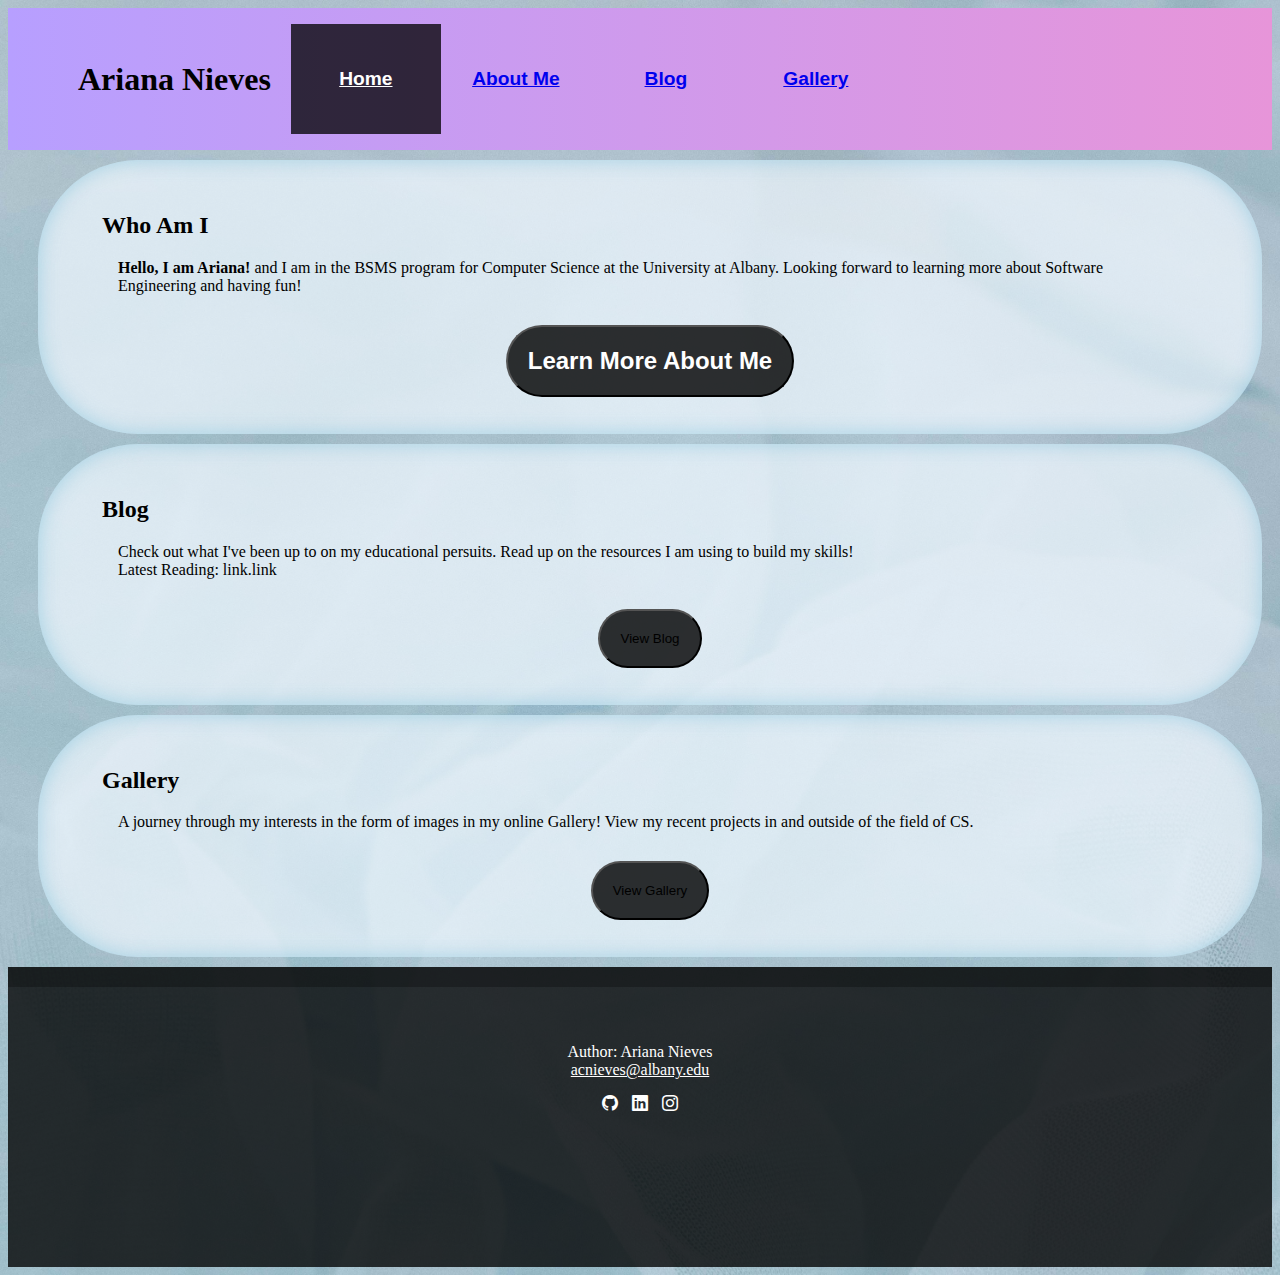
<file: index.html>
<!--518 - First Corner on the Web-->
<html lang="en">
<head>
  <meta charset="UTF-8">
  <meta name="viewport" content="width=device-width, initial-scale=1.0">
  <title>Ariana at UAlbany - Homepage</title>
  <link href="https://cdn.jsdelivr.net/npm/bootstrap@5.3.8/dist/css/bootstrap.min.css" rel="stylesheet" integrity="sha384-sRIl4kxILFvY47J16cr9ZwB07vP4J8+LH7qKQnuqkuIAvNWLzeN8tE5YBujZqJLB" crossorigin="anonymous">
  <link href="https://cdn.jsdelivr.net/npm/bootstrap-icons@1.11.1/font/bootstrap-icons.css" rel="stylesheet">
  <link href="common-style.css" rel="stylesheet">
</head>
<body>
  <header class="container-fluid bg-pan-left"><!--Fills entire viewport-->
    <!--sticky top keeps the banner at the top during scroll-->
    <nav class="navbar navbar-expand-lg">
      <!--by defualt, navbar is spaced apart-->
      <!--navbar-expand-lg means that it spaces apart when the viewport is smaller-->
      <a class="navbar-brand"><h1 class="display-5">Ariana Nieves</h1></a>
      <ul class="navbar-nav ms-auto">
        <!--navbar nav allows us to use the below nav classes-->
        <!--ms-auto right justifies navs-->
          <li class="nav-item">
            <a class="nav-link active " href="index.html">Home</a>
          </li>
          <li class="nav-item ">
            <a class="nav-link " href="aboutMe.html">About Me</a>
          </li>
          <li class="nav-item ">
            <a class="nav-link " href="#">Blog</a>
          </li>
          <li class="nav-item ">
            <a class="nav-link " href="#">Gallery</a>
          </li>
          
        </ul>
    </nav>
  </header>

  <main class="container-fluid p-4">

    <section class="container py-5" id="introRow">
      <div class="d-flex flex-wrap justify-content-center align-items-center gap-3 icon-row">
        <!--LHS-->
        <div class="col-auto order-1 order-md-1 d-flex gap-3">
          <div class="bubble bubble-icon">
            <i class="bi bi-github glow"></i>
          </div>
          <div class="bubble bubble-icon">
            <i class="bi bi-linkedin glow"></i>          
          </div>
        </div>
        <!--Center-->
        <div class="col-auto order-3 order-md-2">
          <div class="bubble"><p class="display-4">Hi, I'm <strong class="glow">Ariana Nieves</strong>!</p></div>
        </div>
        <!--RHS-->
        <div class="col-auto order-2 order-md-3 d-flex gap-3">
          <div class="bubble bubble-icon">
            <i class="bi bi-instagram glow" ></i>
          </div>
          <div class="bubble bubble-icon">
            <i class="bi bi-envelope-at-fill glow"></i>          
          </div>
        </div>



      </div>

    </section>

    <section class="container-fluid">
      <div class="row">
        <div class="col-12 col-md-6">
          <div class="bubble">
            <h2>Who Am I</h2>
      <p class="lead">
        <strong>Hello, I am Ariana!</strong> and I am in the BSMS program for Computer Science at the University at Albany. 
        Looking forward to learning more about Software Engineering and having fun!
      </p>
      <button type="row button" class="btn btn-warning"><a href="aboutMe.html">Learn More About Me</a></button>
          </div>
        </div>
        <div class="col-12 col-md-6">
          <div class="bubble">
            <h2>Blog</h2>
      <p class="lead">
        Check out what I've been up to on my educational persuits. Read up on the resources I am using to build my skills!
        <br>Latest Reading: link.link
      </p>
      <button type="row button" class="btn btn-warning">View Blog</button>
          </div>
        </div>
      </div>
      <div class="row">
        <div class="col-12">
          <div class="bubble">
            <h2>Gallery</h2>
      <p class="lead">
        A journey through my interests in the form of images in my online Gallery! View my recent projects in and outside of the field of CS.
      </p>
      <button type="row button" class="btn btn-warning">View Gallery</button>
          </div>
        </div>
            </div>
    </section>

  </main>
  
  <footer>
    <p>Author: Ariana Nieves
      <br><a href="mailto:acnieves@albany.edu">acnieves@albany.edu</a>
    </p>
    <div>
      <i class="bi bi-github footer-icon"></i>
      <i class="bi bi-linkedin footer-icon"></i> 
      <i class="bi bi-instagram footer-icon" ></i>         

    </div>
  </footer>


</body>
</html>
</file>
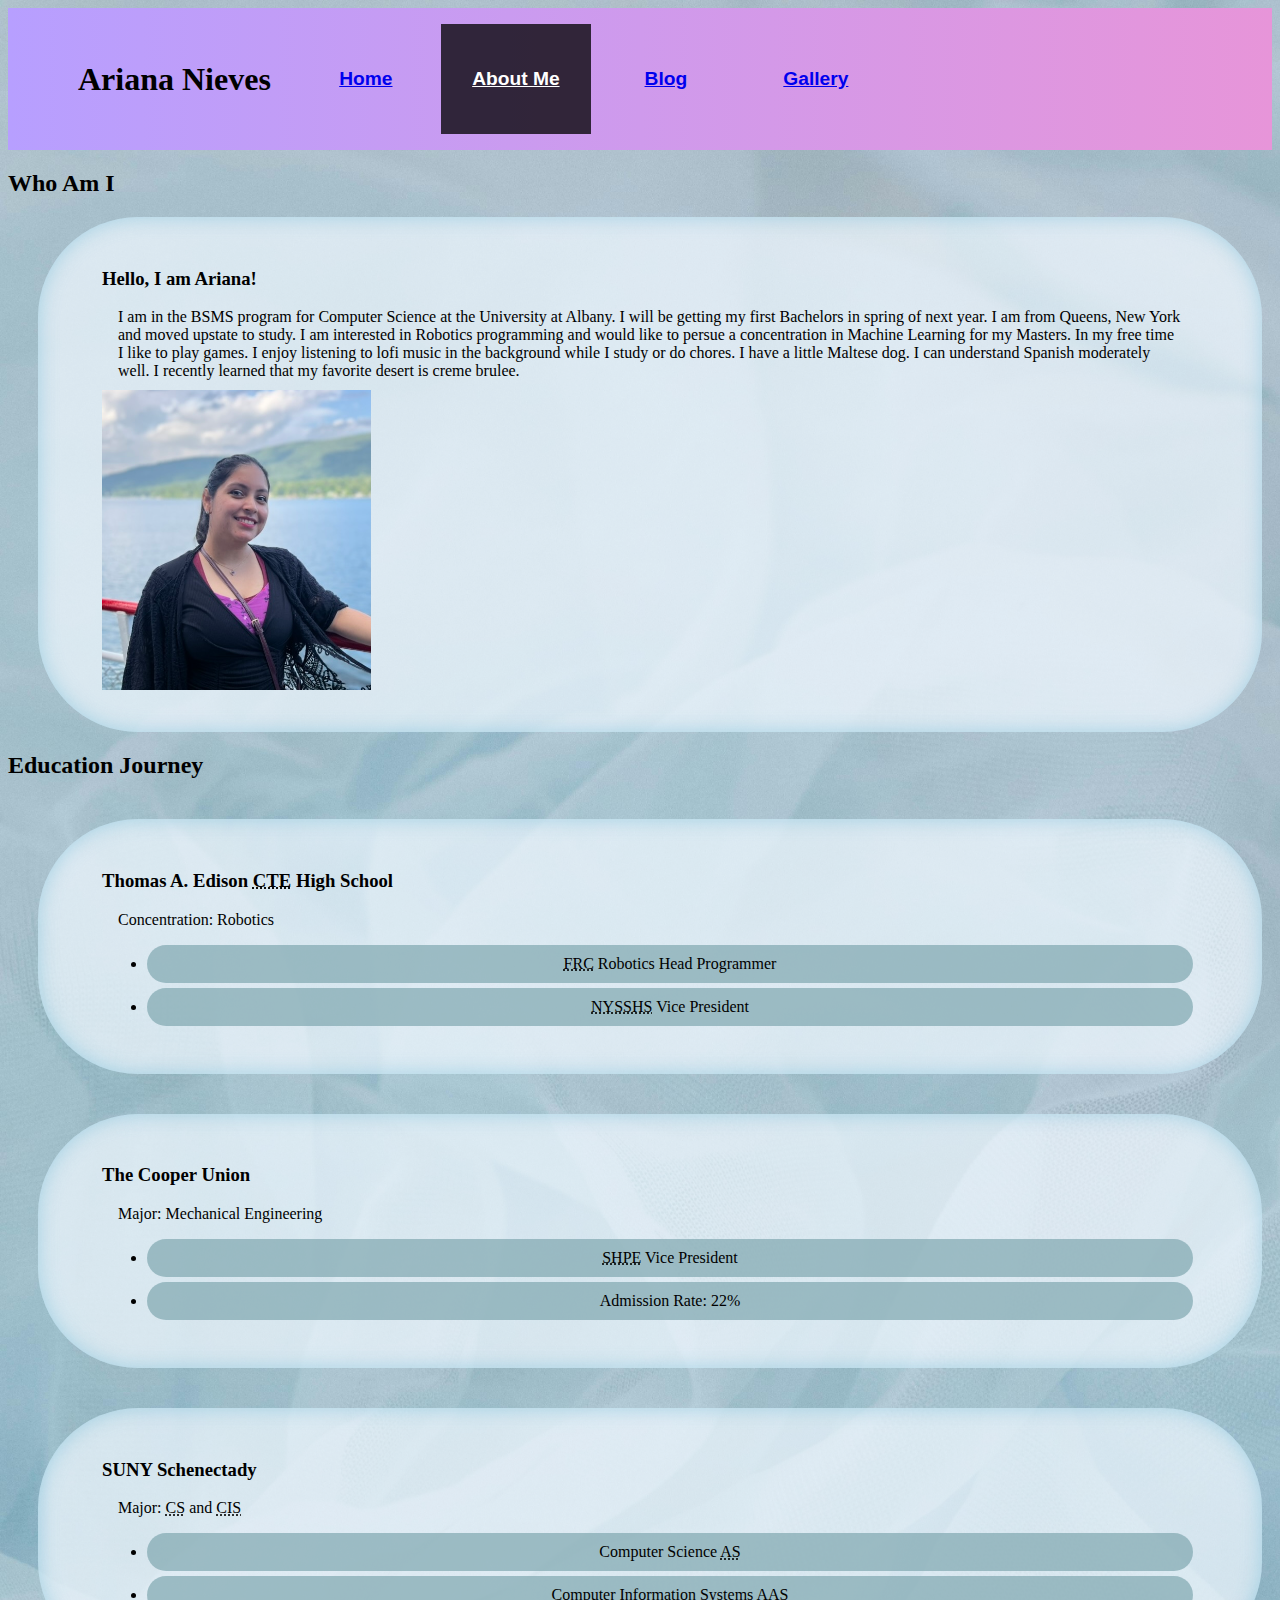
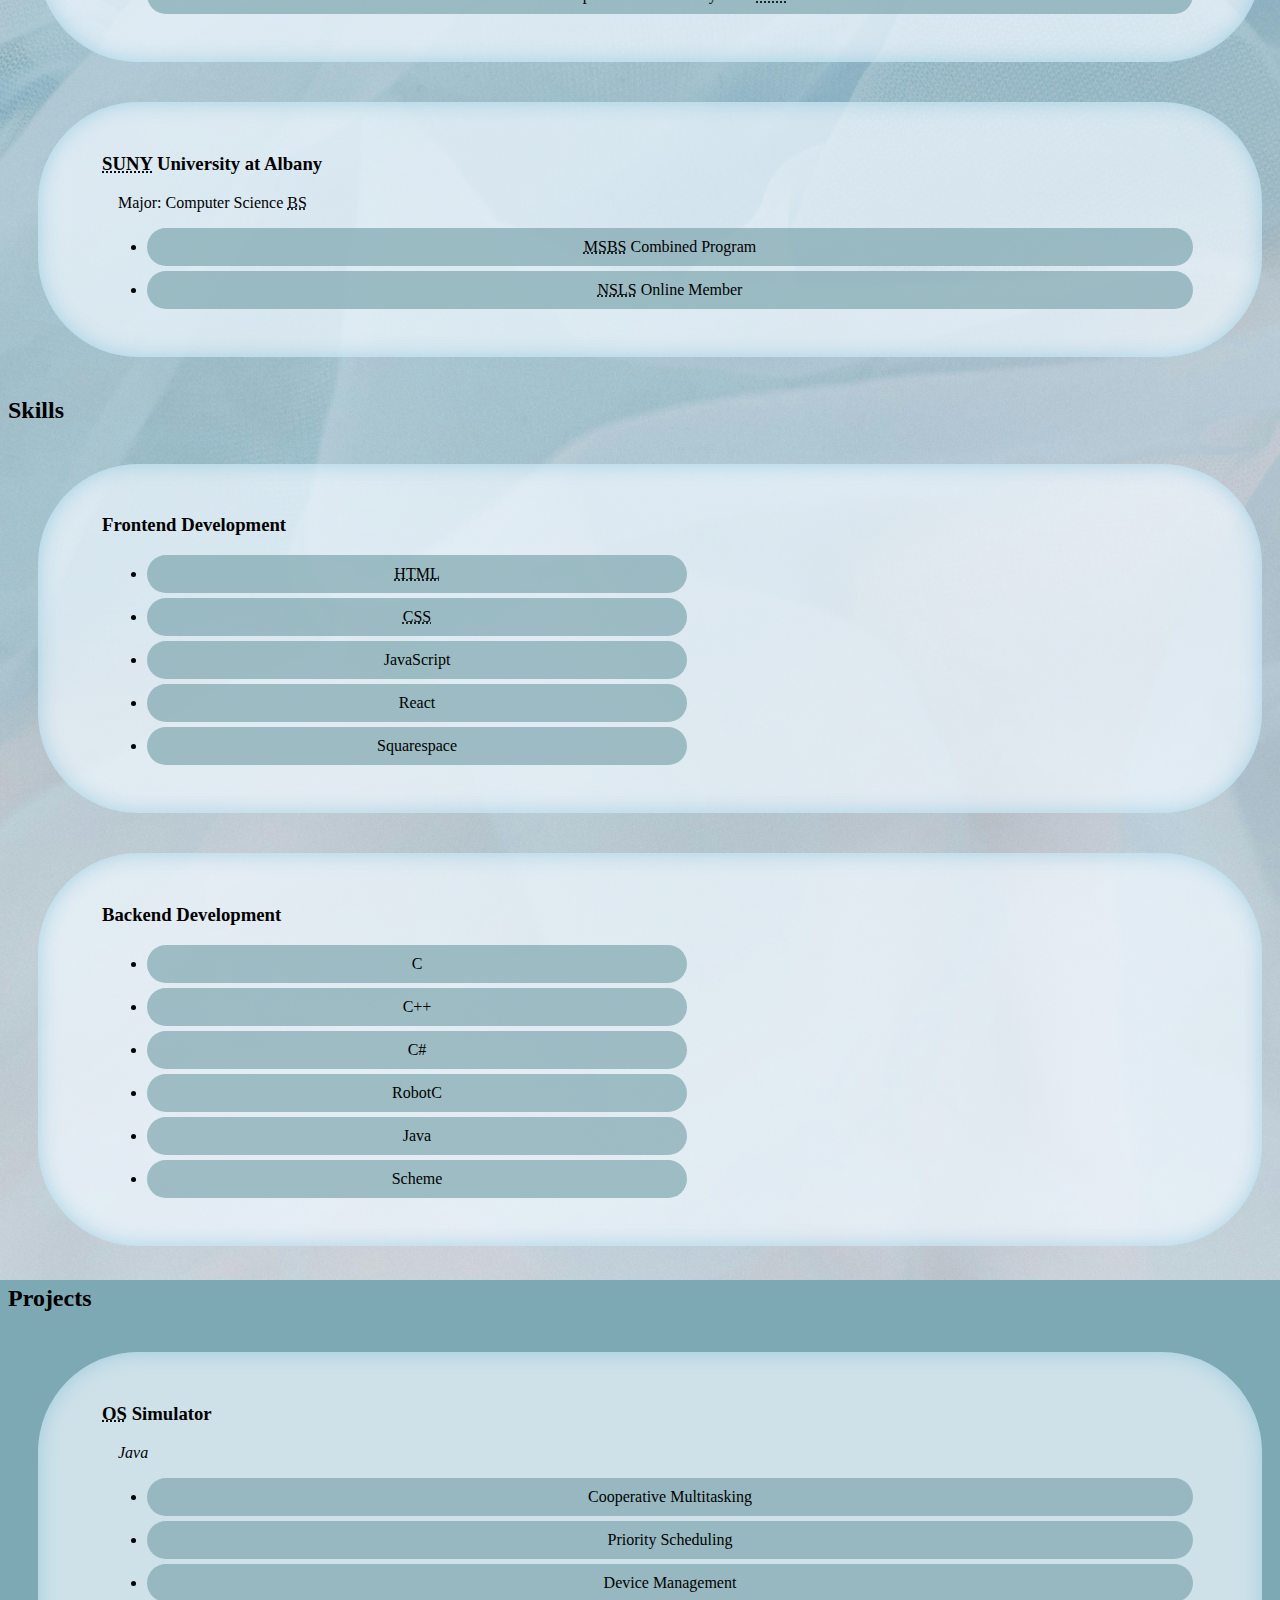
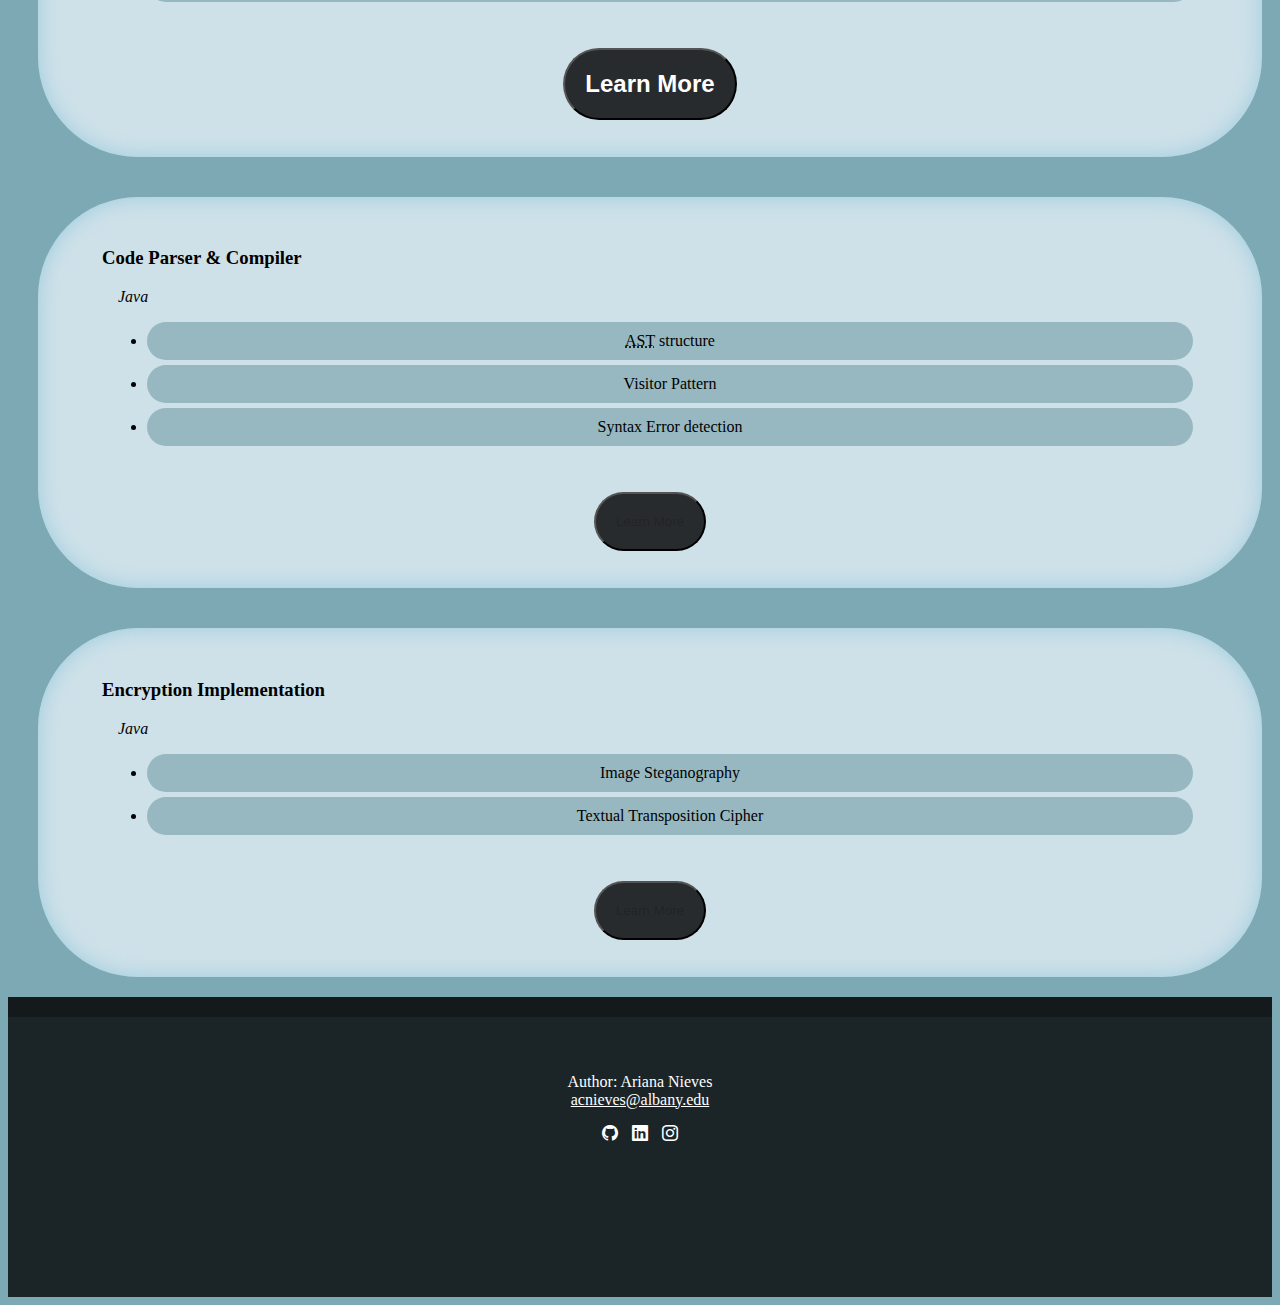
<file: aboutMe.html>
<!--518 - First Corner on the Web-->
<html lang="en">
<head>
  <meta charset="UTF-8">
  <meta name="viewport" content="width=device-width, initial-scale=1.0">
  <title>Ariana at UAlbany - About Me</title>
  <link href="https://cdn.jsdelivr.net/npm/bootstrap@5.3.8/dist/css/bootstrap.min.css" rel="stylesheet" integrity="sha384-sRIl4kxILFvY47J16cr9ZwB07vP4J8+LH7qKQnuqkuIAvNWLzeN8tE5YBujZqJLB" crossorigin="anonymous">
    <link href="https://cdn.jsdelivr.net/npm/bootstrap-icons@1.11.1/font/bootstrap-icons.css" rel="stylesheet">
  <link href="common-style.css" rel="stylesheet">
<style>
  img{  transition: transform 0.3s ease, box-shadow 0.7s ease;
}
  img:hover{
    transform: scale(1.08);
  transition: transform 0.3s ease;
  box-shadow: 0 0 40px #ffa0ffe0;
  }
</style>

</head>
<body>
  <header class="container-fluid bg-pan-left"><!--Fills entire viewport-->
    <!--sticky top keeps the banner at the top during scroll-->
    <nav class="navbar navbar-expand-lg">
      <!--by defualt, navbar is spaced apart-->
      <!--navbar-expand-lg means that it spaces apart when the viewport is smaller-->
      <a class="navbar-brand"><h1 class="display-5">Ariana Nieves</h1></a>
      <ul class="navbar-nav ms-auto">
        <!--navbar nav allows us to use the below nav classes-->
        <!--ms-auto right justifies navs-->
          <li class="nav-item">
            <a class="nav-link " href="index.html">Home</a>
          </li>
          <li class="nav-item ">
            <a class="nav-link active" href="aboutMe.html">About Me</a>
          </li>
          <li class="nav-item ">
            <a class="nav-link " href="blog.html">Blog</a>
          </li>
          <li class="nav-item ">
            <a class="nav-link " href="gallery.html">Gallery</a>
          </li>
          
        </ul>
    </nav>
  </header>

  <main class="container-fluid p-4">
    <article class="container-fluid">
            <h2 class="display-6">Who Am I</h2>

      <section class="bubble">
      <div class="row d-flex align-items-center">
        <div class="col-lg-8">
        <h3 class="h3 text-center">Hello, I am Ariana!</h2>
            
      <p class="lead text-center">
        I am in the BSMS program for Computer Science at the University at Albany. 
        I will be getting my first Bachelors in spring of next year. I am from Queens, New York and moved upstate to study. 
        I am interested in Robotics programming and would like to persue a concentration in Machine Learning for my Masters. 
        In my free time I like to play games. I enjoy listening to lofi music in the background while I study or do chores. 
        I have a little Maltese dog. I can understand Spanish moderately well. I recently learned that my favorite desert is creme brulee.
      </p>
        </div>
        <figure class="col-lg-4 text-center"style="padding: 10px 0 10px 0; margin:0">
            <picture>
                <source media="(min-width: 300px)"srcset="img/ari.jpeg">
                <img src="img/ariBoat.png" alt="Ariana profile picture on a boat" class="img-fluid rounded-pill img-thumbnail" style="max-height: 300px;">
            </picture>
          </figure>
        </div>
      </section>
    </article>
    <!--Education-->
    <section class="row p-3 "><!--controls padding =gutter size  -->
      <h2 class="display-6">Education Journey</h2>
      <article class="col-lg-3 text-center">
        <section class="bubble product-card reveal h-100 education">
          <div class="card-body">
            <h3 class="h4 mb-2">Thomas A. Edison <abbr title="Career in Technical Education"class="initialism">CTE</abbr> High School</h2>
            <p class="mb-0">Concentration: Robotics</p>
            <ul class="list-group list-group-md-wrap">

                <li class="list-group-item"><abbr title="First Robotics Competition"class="initialism">FRC</abbr> Robotics Head Programmer</li>
                <li class="list-group-item"><abbr title="New York State Science Honor Society"class="initialism">NYSSHS</abbr> Vice President</li>

            </ul>
          </div>
        </section>
      </article>

      <article class="col-lg-3 text-center">
        <section class="bubble product-card reveal h-100 education">
           <div class="card-body">
            <h3 class="h4 mb-2">The Cooper Union</h2>
            <p class="mb-0">Major: Mechanical Engineering</p>
            <ul class="list-group list-group-md-wrap">

                <li class="list-group-item"><abbr title="Society of Hispanic Professional Engineers"class="initialism">SHPE</abbr> Vice President</li>
                <li class="list-group-item">Admission Rate: 22%</li>


            </ul>
          </div>
        </section>
      </article>

      <article class="col-lg-3 text-center">
        <section class="bubble product-card reveal h-100 education">
          <div class="card-body">
            <h3 class="h4 mb-2">SUNY Schenectady</h2>
                          <p class="mb-0">Major: <abbr title="Computer Science" class="initialism">CS</abbr> and <abbr title="Computer Information Systems" class="initialism">CIS</abbr></p>

            <ul class="list-group list-group-md-wrap">
                <li class="list-group-item">Computer Science <abbr title="Associate of Science" class="initialism">AS</abbr></li>
                <li class="list-group-item">Computer Information Systems <abbr title="Associate of Applied Science" class="initialism">AAS</abbr></li>
            </ul>
          </div>
        </section>
      </article>

      <article class="col-lg-3 text-center">
        <section class="bubble product-card reveal h-100 education">
          <div class="card-body">
            <h3 class="h4 mb-2"><abbr title="State University of New York" class="initialism">SUNY</abbr> University at Albany</h2>
            <p class="mb-0">Major: Computer Science <abbr title="Bachelor of Science" class="initialism">BS</abbr></p>
            <ul class="list-group list-group-md-wrap">
                <li class="list-group-item"><abbr title="Master of Science Bachelor of Science" class="initialism">MSBS</abbr> Combined Program</li>
                <li class="list-group-item"><abbr title="National Society of Leadership and Success" class="initialism">NSLS</abbr> Online Member</li>
            </ul>
          </div>
        </section>
      </article>
    </section>
    <!--Skills-->
    <section class="row p-3"><!--controls padding =gutter size  -->
      <h2 class="display-6">Skills</h2>
      <article class="col-lg-6">
        <section class="bubble product-card reveal">
          <div class="card-body">
            <h3 class="h4 mb-2">Frontend Development</h2>
            <ul class="list-group list-group-horizontal list-group-md-wrap">
            <li class="list-group-item"><abbr title="Hypertext Markup Language" class="initialism">HTML</abbr></li>
            <li class="list-group-item"><abbr title="Cascading Style Sheet" class="initialism">CSS</abbr></li>
            <li class="list-group-item">JavaScript</li>
            <li class="list-group-item">React</li>
            <li class="list-group-item">Squarespace</li>
    </ul>
          </div>
        </section>
      </article>

      <article class="col-lg-6">
        <section class="bubble product-card reveal">
          <div class="card-body">
            <h3 class="h4 mb-2">Backend Development</h2>
            <ul class="list-group list-group-horizontal list-group-md-wrap">
                <li class="list-group-item">&nbsp;&nbsp;C&nbsp;&nbsp;</li>
            <li class="list-group-item">C++</li>
            <li class="list-group-item">&nbsp;C#&nbsp;</li>
            <li class="list-group-item">RobotC</li>
            <li class="list-group-item">Java</li>
            <li class="list-group-item">Scheme</li>
          </ul>
          </div>
        </section>
      </article>
    </section>
    <!--Projects-->
    <section class="row p-3"><!--controls padding =gutter size  -->
      <h2 class="display-6">Projects</h2>
      <article class="col-lg-4 ">
        <section class="bubble product-card reveal h-100">
          <div class="card-body">
            <h3 class="h4 mb-2"><abbr title="Operating System" class="initialism">OS</abbr> Simulator</h2>
            <p><em>Java</em></p>
            <ul class="list-group">
            <li class="list-group-item">Cooperative Multitasking</li>
            <li class="list-group-item">Priority Scheduling</li>
            <li class="list-group-item">Device Management</li></ul>
          </div>
                      <button type="row button" class="btn btn-warning"><a href="blog.html#OS">Learn More</a></button>

        </section>
      </article>

      <article class="col-lg-4">
        <section class="bubble product-card reveal h-100">
          <div class="card-body">
            <h3 class="h4 mb-2">Code Parser & Compiler</h2>
            <p><em>Java</em></p>
            <ul class="list-group">
              <li class="list-group-item"><abbr title="Abstract Syntax Tree" class="initialism">AST</abbr> structure</li>
            <li class="list-group-item">Visitor Pattern</li>
            <li class="list-group-item">Syntax Error detection</li></ul>
          </div>
                      <button type="row button" class="btn btn-warning" disabled>Learn More</button>

        </section>
      </article>

      <article class="col-lg-4">
        <section class="bubble product-card reveal h-100">
          <div class="card-body">
            <h3 class="h4 mb-2">Encryption Implementation</h2>
            <p><em>Java</em></p>
            <ul class="list-group">
              <li class="list-group-item">Image Steganography</li>
            <li class="list-group-item">Textual Transposition Cipher</li>
            </ul>
          </div>
                      <button type="row button" class="btn btn-warning" disabled>Learn More</button>

        </section>
      </article>
    </section>
  </main>
  
  <footer>
    <p>Author: Ariana Nieves
      <br><a href="mailto:acnieves@albany.edu">acnieves@albany.edu</a>
    </p>
    <div>
      <i class="bi bi-github footer-icon"></i>
      <i class="bi bi-linkedin footer-icon"></i> 
      <i class="bi bi-instagram footer-icon" ></i>         

    </div>
  </footer>
</body>
</html>
</file>
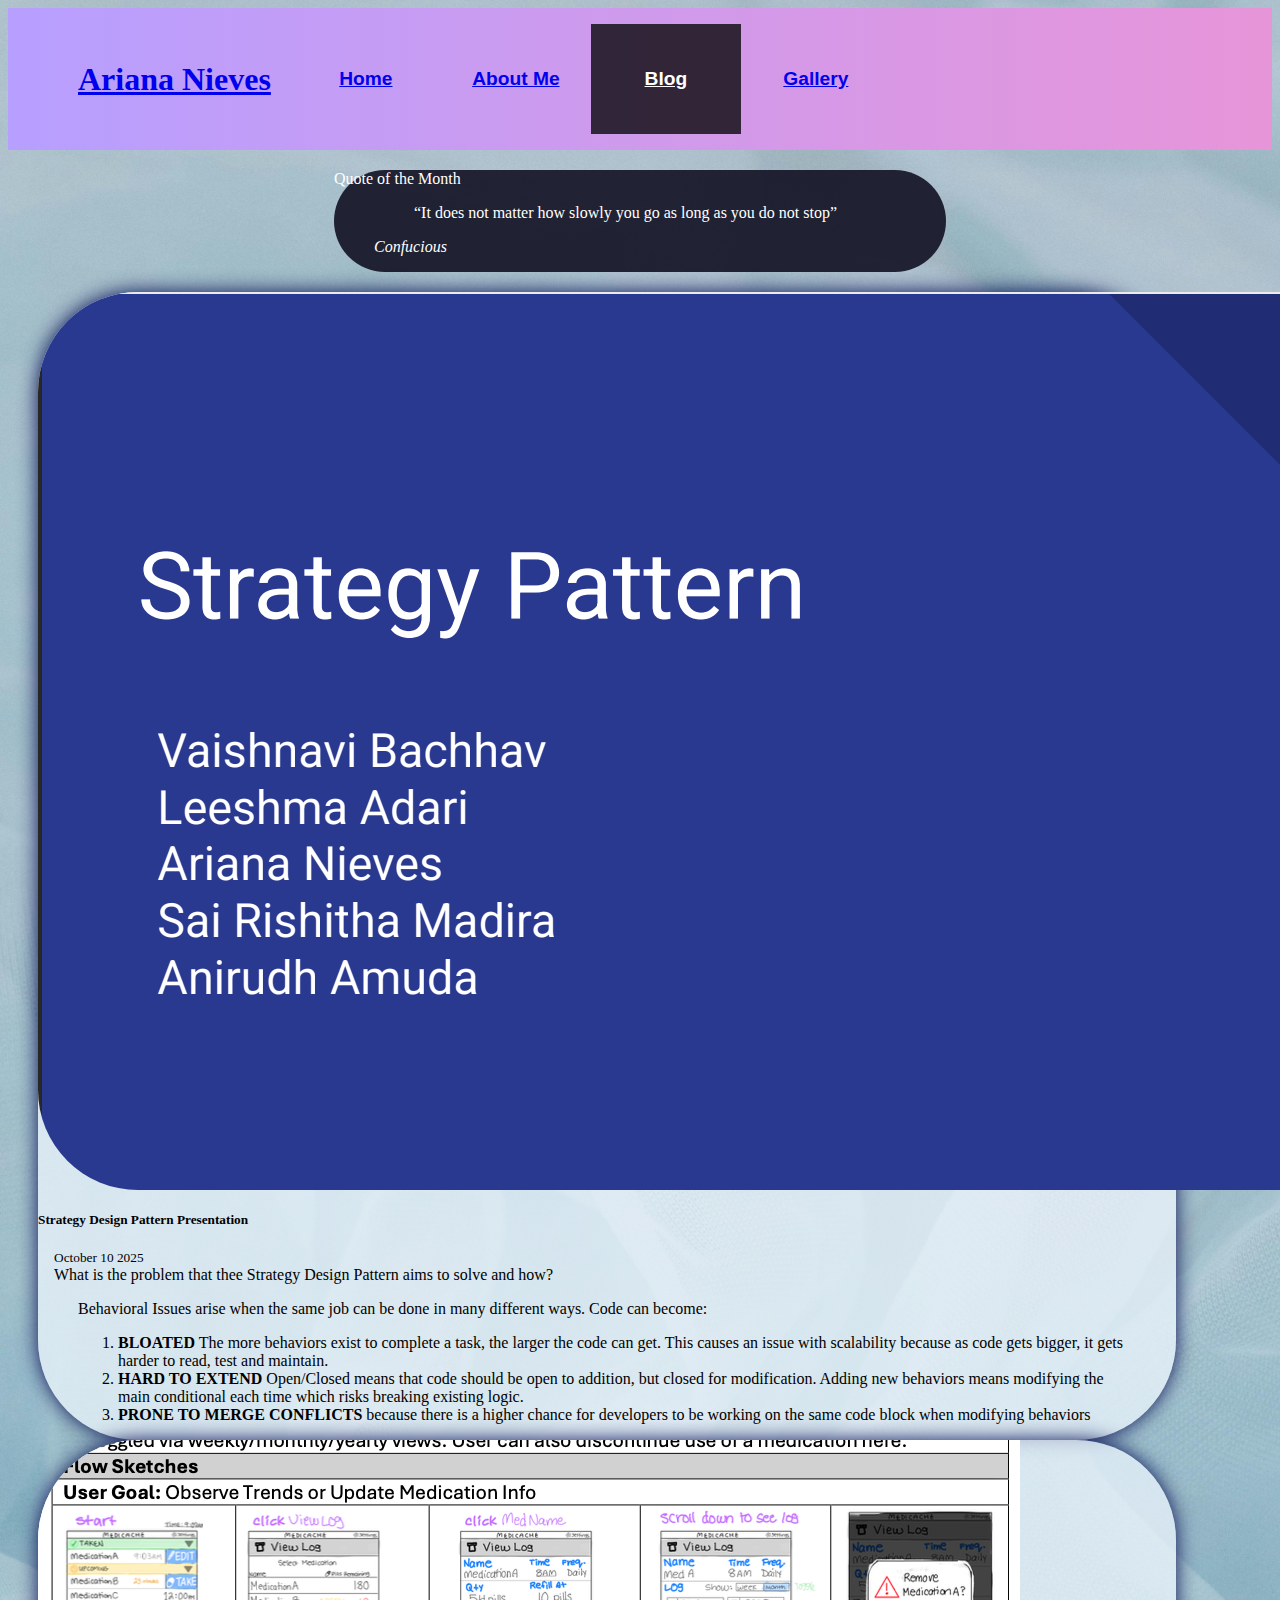
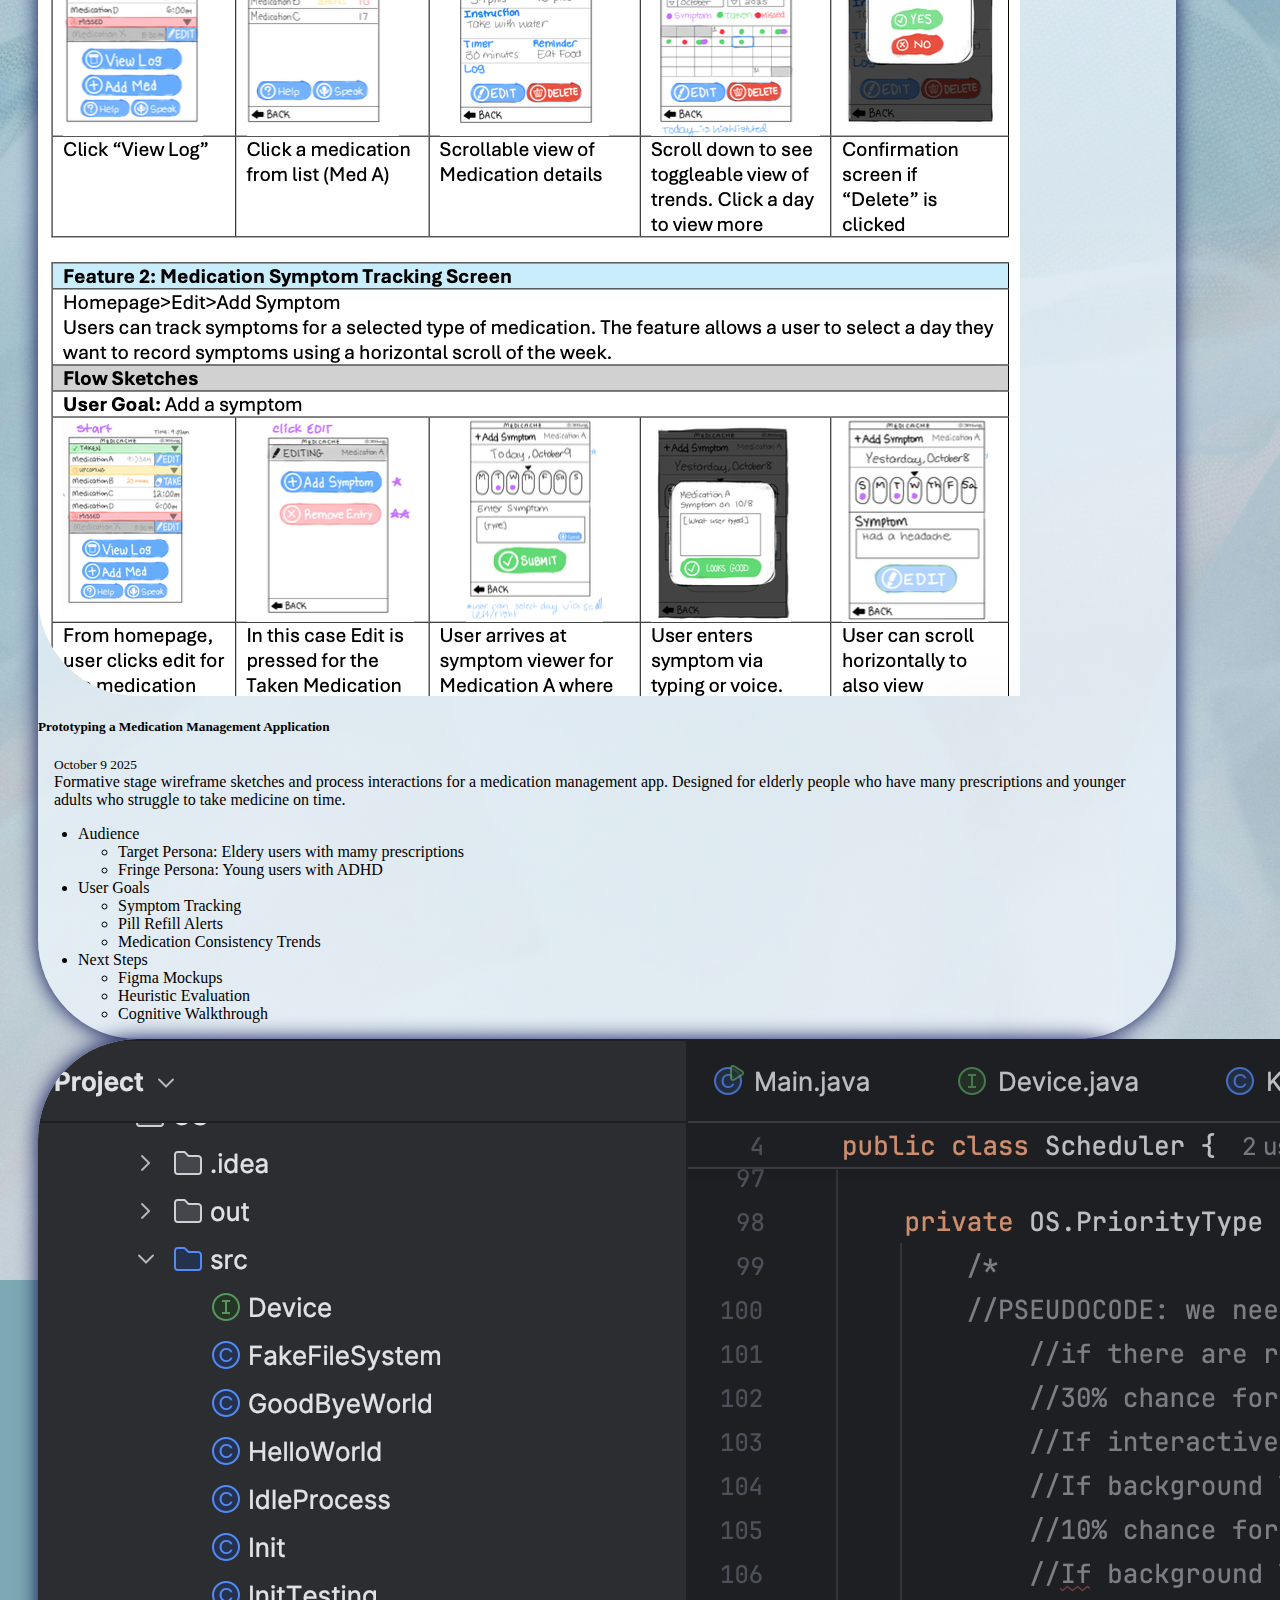
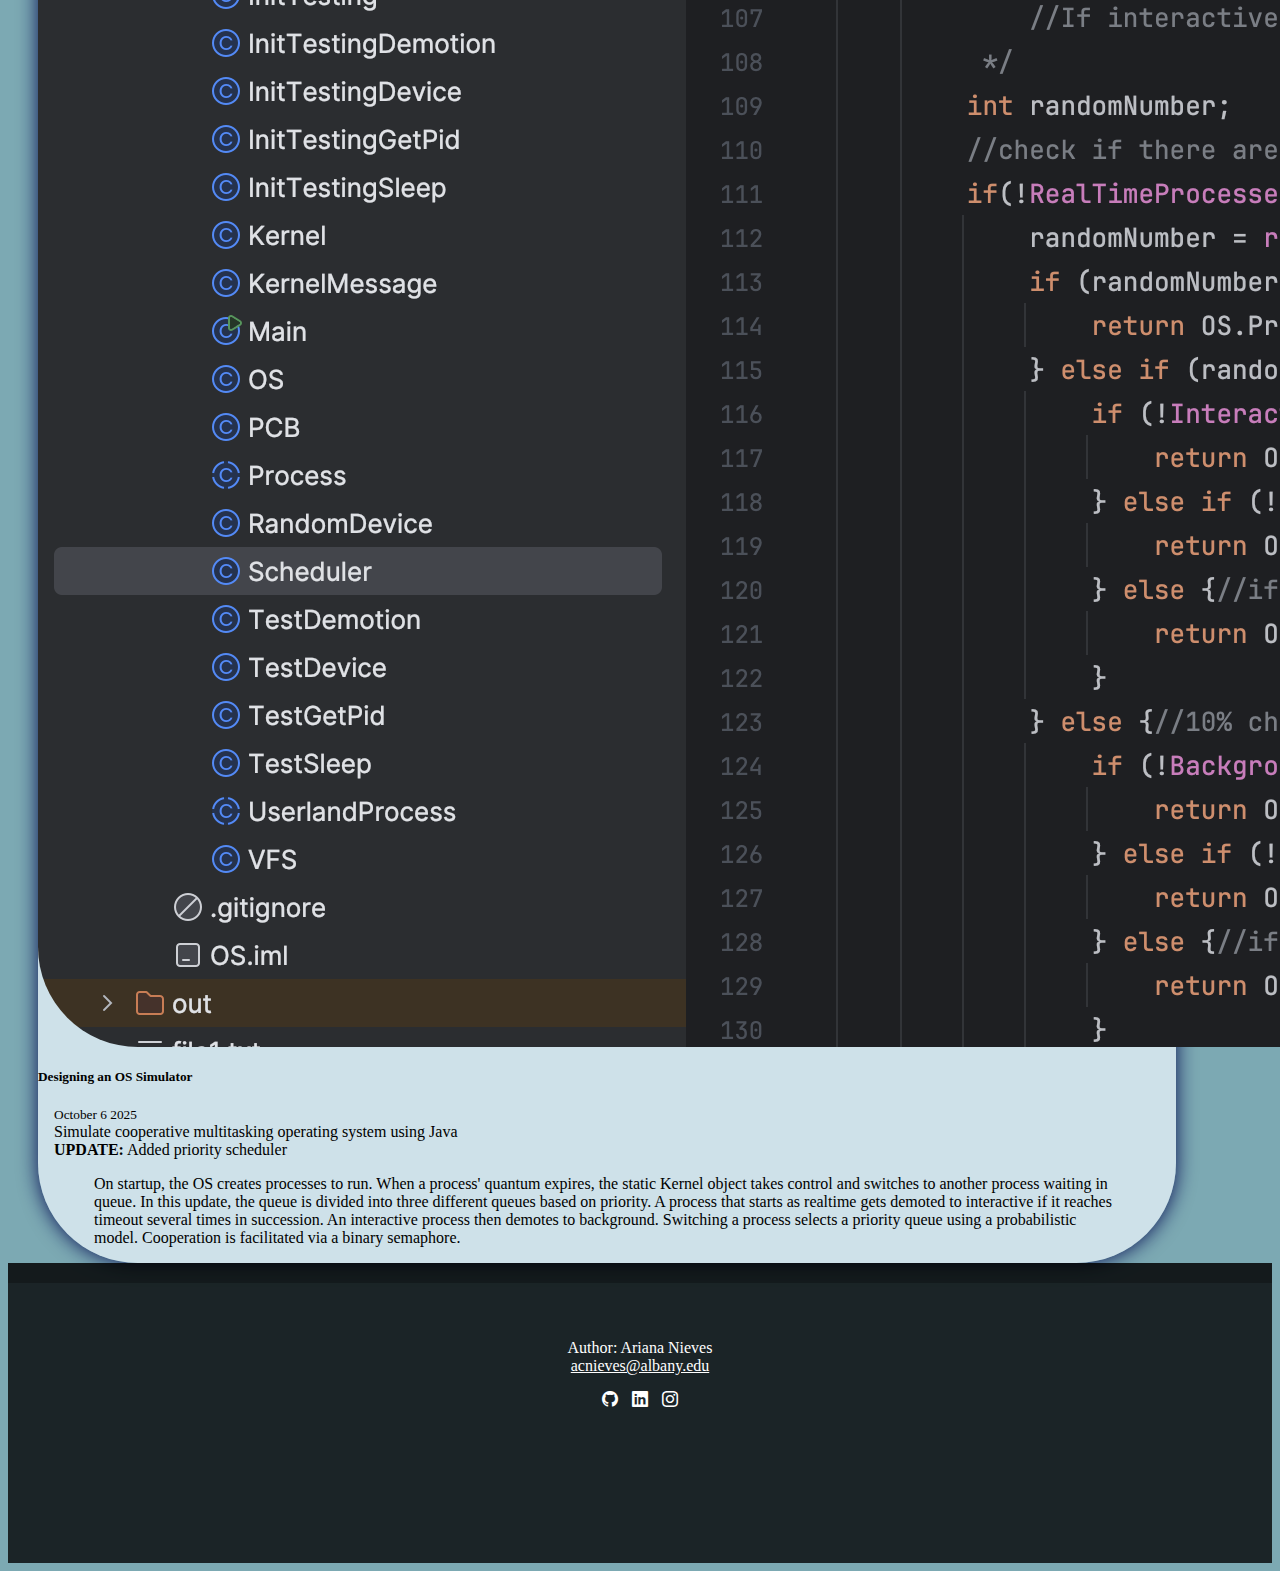
<file: blog.html>
<!--518 - First Corner on the Web-->
<html lang="en">
<head>
  <meta charset="UTF-8">
  <meta name="viewport" content="width=device-width, initial-scale=1.0">
  <title>Ariana at UAlbany - Blog</title>
  <link href="https://cdn.jsdelivr.net/npm/bootstrap@5.3.8/dist/css/bootstrap.min.css" rel="stylesheet" integrity="sha384-sRIl4kxILFvY47J16cr9ZwB07vP4J8+LH7qKQnuqkuIAvNWLzeN8tE5YBujZqJLB" crossorigin="anonymous">
    <link href="https://cdn.jsdelivr.net/npm/bootstrap-icons@1.11.1/font/bootstrap-icons.css" rel="stylesheet">
  <link href="common-style.css" rel="stylesheet">
</head>
<body>
  <header class="container-fluid bg-pan-left"><!--Fills entire viewport-->
    <!--sticky top keeps the banner at the top during scroll-->
    <nav class="navbar navbar-expand-lg">
      <!--by defualt, navbar is spaced apart-->
      <!--navbar-expand-lg means that it spaces apart when the viewport is smaller-->
      <a class="navbar-brand" href="index.html"><h1 class="display-5">Ariana Nieves</h1></a>
      <ul class="navbar-nav ms-auto">
        <!--navbar nav allows us to use the below nav classes-->
        <!--ms-auto right justifies navs-->
          <li class="nav-item">
            <a class="nav-link " href="index.html">Home</a>
          </li>
          <li class="nav-item ">
            <a class="nav-link" href="aboutMe.html">About Me</a>
          </li>
          <li class="nav-item ">
            <a class="nav-link active" href="blog.html">Blog</a>
          </li>
          <li class="nav-item ">
            <a class="nav-link " href="gallery.html">Gallery</a>
          </li>
          
        </ul>
    </nav>
  </header>

  <main class="container-fluid p-4">
    <!--Quote-->
    <section id="featuredQuote">
      
    <div class="card text-center">
  <div class="card-header">
    Quote of the Month
  </div>
  <div class="card-body">
    <figure>
  <blockquote class="blockquote">
      <q>It does not matter how slowly you go as long as you do not stop</q>
  </blockquote>
  <figcaption class="blockquote-footer">
    <cite title="Source Title">Confucious</cite>
  </figcaption>
</figure>
  </div>
</div>
</section>
    <!--Horizontal Card-->
    <div class="card mb-3 bubble bubble-card mx-auto"style="max-width: 90%;">
  <div class="row g-0">
    <div class="col-md-4">
      <img src="strategy.png" class="img-fluid h-100 bubble-card-img-left" alt="Strategy Design Pattern Thumbnail" style="object-fit: cover; object-position: left;">
    </div>
    <div class="col-md-8">
      <div class="card-body">
        <h5 class="card-title">Strategy Design Pattern Presentation</h5>
                <p class="card-text"><small class="text-muted">October 10 2025</small></p>
        <p class="card-text">What is the problem that thee Strategy Design Pattern aims to solve and how?</p>
        <blockquote>Behavioral Issues arise when the same job can be done in many different ways. 
            Code can become:
            <ol>
                <li><strong>BLOATED</strong> The more behaviors exist to complete a task, the larger the code can get. This causes an issue with scalability because as code gets bigger, it gets harder to read, test and maintain.</li>
                <li><strong>HARD TO EXTEND</strong> Open/Closed means that code should be open to addition, but closed for modification. Adding new behaviors means modifying the main conditional each time which risks breaking existing logic.</li>
                <li><strong>PRONE TO MERGE CONFLICTS</strong> because there is a higher chance for developers to be working on the same code block when modifying behaviors</li>
            </ol>
        </blockquote>    
      </div>
    </div>
  </div>
</div>
<!--end of Card-->

<!--Horizontal Card-->
    <div class="card mb-3 bubble bubble-card mx-auto"style="max-width: 90%;">
  <div class="row g-0">
    <div class="col-md-4">
      <img src="prototype.png" class="img-fluid h-100 bubble-card-img-left" alt="Strategy Design Pattern Thumbnail" style="object-fit: cover; object-position: left;">
    </div>
    <div class="col-md-8">
      <div class="card-body">
        <h5 class="card-title">Prototyping a Medication Management Application</h5>
                <p class="card-text"><small class="text-muted">October 9 2025</small></p>
        <p class="card-text">Formative stage wireframe sketches and process interactions for a medication management app.
            Designed for elderly people who have many prescriptions and younger adults who struggle to take medicine on time.
        </p>
        <ul>
            <li>Audience
                <ul>
                    <li>Target Persona: Eldery users with mamy prescriptions</li>
                    <li>Fringe Persona: Young users with ADHD</li>
                </ul>
            </li>
            <li>User Goals
            <ul>
                <li>Symptom Tracking</li>
                <li>Pill Refill Alerts</li>
                <li>Medication Consistency Trends</li>
            </ul>
            </li>
            <li>Next Steps
                <ul>
                    <li>Figma Mockups</li>
                    <li>Heuristic Evaluation</li>
                    <li>Cognitive Walkthrough</li>
                </ul>
            </li>
        </ul>
      </div>
    </div>
  </div>
</div>
<!--end of Card-->
<!--Horizontal Card-->
    <div class="card mb-3 bubble bubble-card mx-auto"style="max-width: 90%;" id="OS">
  <div class="row g-0">
    <div class="col-md-4">
      <img src="simulator.png" class="img-fluid h-100 bubble-card-img-left" alt="Strategy Design Pattern Thumbnail" style="object-fit: cover; object-position: left;">
    </div>
    <div class="col-md-8">
      <div class="card-body">
        <h5 class="card-title">Designing an OS Simulator</h5>
                <p class="card-text"><small class="text-muted">October 6 2025</small></p>
        <p class="card-text">Simulate cooperative multitasking operating system using Java<br>
            <strong>UPDATE:</strong> Added priority scheduler
        </p>
        <blockquote>
            <p>On startup, the OS creates processes to run. 
                When a process' quantum expires, the static Kernel object takes control and switches to 
                another process waiting in queue. In this update, the queue is divided into three different queues based on priority.
                A process that starts as realtime gets demoted to interactive if it reaches timeout several times in succession.
                An interactive process then demotes to background. Switching a process selects a priority queue using a probabilistic model.
                Cooperation is facilitated via a binary semaphore.
            </p>
        </blockquote>    
      </div>
    </div>
  </div>
</div>
<!--end of Card-->

  </main>
  
  <footer>
    <p>Author: Ariana Nieves
      <br><a href="mailto:acnieves@albany.edu">acnieves@albany.edu</a>
    </p>
    <div>
      <i class="bi bi-github footer-icon"></i>
      <i class="bi bi-linkedin footer-icon"></i> 
      <i class="bi bi-instagram footer-icon" ></i>         

    </div>
  </footer>
</body>
</html>
</file>
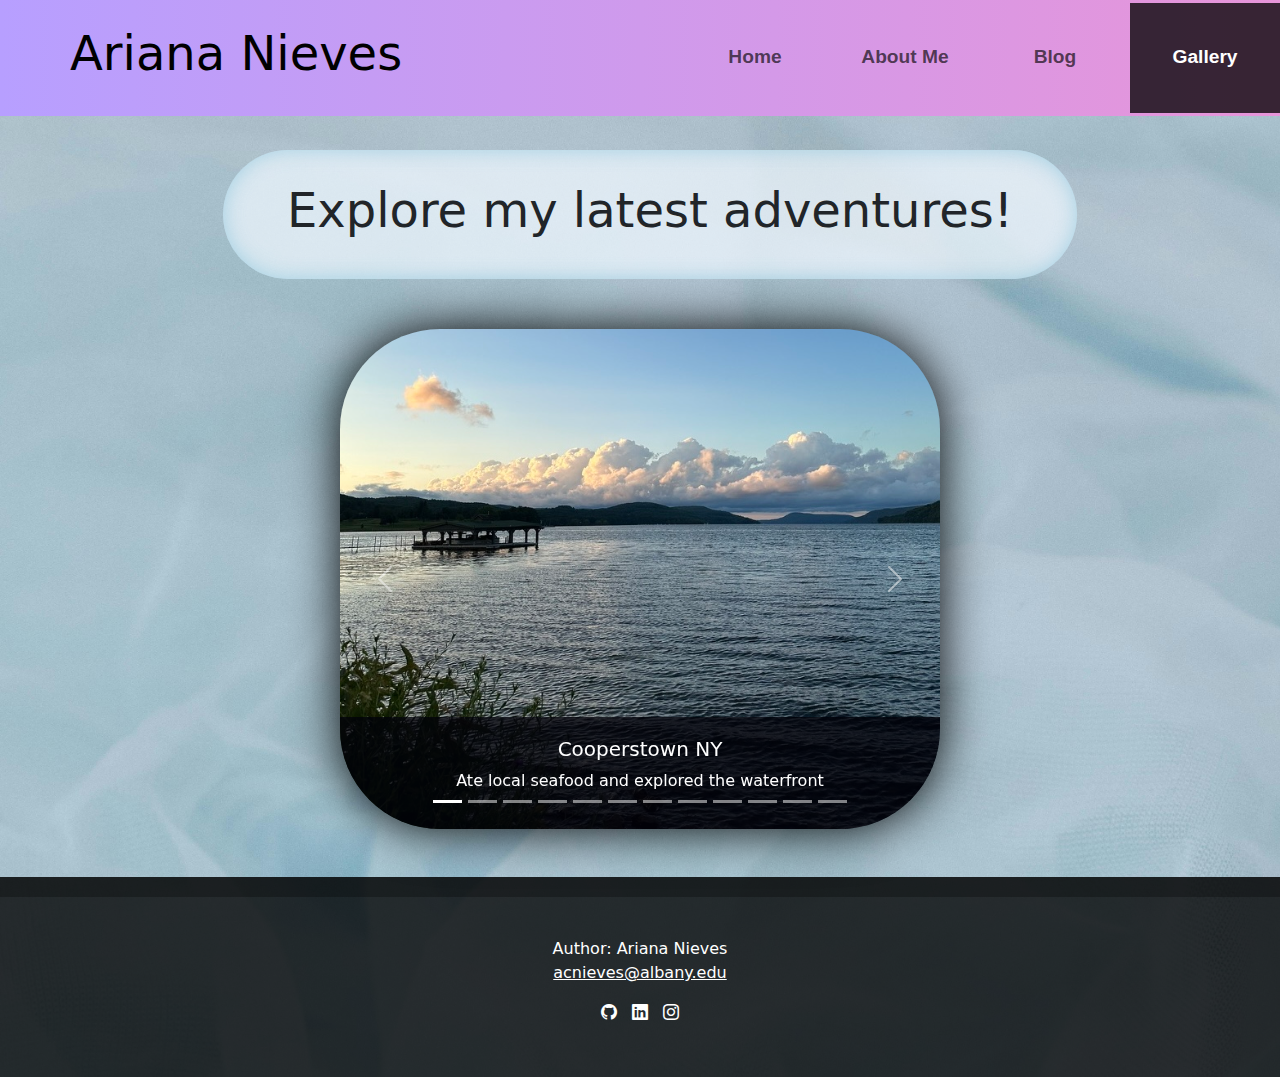
<file: gallery.html>
<!DOCTYPE html>
<html lang="en">
<head>
  <meta charset="UTF-8" />
  <meta name="viewport" content="width=device-width, initial-scale=1.0" />
  <title>Ariana at UAlbany - Gallery</title>
  <link href="https://cdn.jsdelivr.net/npm/bootstrap@5.3.8/dist/css/bootstrap.min.css" rel="stylesheet">
  <link href="https://cdn.jsdelivr.net/npm/bootstrap-icons@1.11.1/font/bootstrap-icons.css" rel="stylesheet">
  <link href="common-style.css" rel="stylesheet">
  <style>
    .carousel-item img{
        height:500px;
        object-fit: cover;
        border-radius: 100px;
    }
    .carousel-caption{
        background-color: rgba(1, 1, 9, 0.766);
        border-bottom-right-radius: 100px;
        border-bottom-left-radius: 100px;
        padding:20px;
        left:0;
        right:0;
        bottom:0;
    }
    .carousel:hover{
        transform: scale(1.05);
        transition: transform 0.3s ease;
    }
    .carousel{
        transition: transform 0.3s ease;
        box-shadow: 0 0 50px black;
        border-radius: 100px;
        background-color: rgba(0, 0, 0, 0.476);
        margin-top: 50px !important;
    }

  </style>
</head>
<body>
  <header class="container-fluid bg-pan-left">
    <nav class="navbar navbar-expand-lg">
      <a class="navbar-brand" ><h1 class="display-5">Ariana Nieves</h1></a>
      <ul class="navbar-nav ms-auto">
        <li class="nav-item"><a class="nav-link" href="index.html">Home</a></li>
        <li class="nav-item"><a class="nav-link" href="aboutMe.html">About Me</a></li>
        <li class="nav-item"><a class="nav-link" href="blog.html">Blog</a></li>
        <li class="nav-item"><a class="nav-link active" href="gallery.html">Gallery</a></li>
      </ul>
    </nav>
  </header>

  <main class="container-fluid p-4">

    <div class="bubble text-center" style="max-width: fit-content; justify-self: center">
                    <h2 class="display-5">
                        Explore my latest adventures!
                    </h2>
                </div>
    <div class="container my-4"> 
        
      <div id="carouselExampleCaptions" class="carousel slide" data-bs-ride="carousel" style="max-width: 600px; margin: 0 auto;">
        <div class="carousel-indicators"><!--control the amount of carousel items here-->
          <button type="button" data-bs-target="#carouselExampleCaptions" data-bs-slide-to="0" class="active" aria-current="true" aria-label="Slide 1"></button>
          <button type="button" data-bs-target="#carouselExampleCaptions" data-bs-slide-to="1" aria-label="Slide 2"></button>
          <button type="button" data-bs-target="#carouselExampleCaptions" data-bs-slide-to="2" aria-label="Slide 3"></button>
          <button type="button" data-bs-target="#carouselExampleCaptions" data-bs-slide-to="3" aria-label="Slide 4"></button>
            <button type="button" data-bs-target="#carouselExampleCaptions" data-bs-slide-to="4" aria-label="Slide 5"></button>
          <button type="button" data-bs-target="#carouselExampleCaptions" data-bs-slide-to="5" aria-label="Slide 6"></button>
          <button type="button" data-bs-target="#carouselExampleCaptions" data-bs-slide-to="6" aria-label="Slide 7"></button>
          <button type="button" data-bs-target="#carouselExampleCaptions" data-bs-slide-to="7" aria-label="Slide 8"></button>
          <button type="button" data-bs-target="#carouselExampleCaptions" data-bs-slide-to="8" aria-label="Slide 9"></button>
          <button type="button" data-bs-target="#carouselExampleCaptions" data-bs-slide-to="9" aria-label="Slide 10"></button>
                    <button type="button" data-bs-target="#carouselExampleCaptions" data-bs-slide-to="10" aria-label="Slide 11"></button>
                    <button type="button" data-bs-target="#carouselExampleCaptions" data-bs-slide-to="11" aria-label="Slide 12"></button>

        </div>
        <div class="carousel-inner">
          <div class="carousel-item active">
            <img src="img/gallery/cooperstown.jpeg" class="d-block w-100" alt="trees">
            <div class="carousel-caption d-none d-md-block">
              <h2 class="h5">Cooperstown NY</h2>
              <p>Ate local seafood and explored the waterfront</p>
            </div>
            <div class="carousel-caption d-block d-md-none carousel-caption">
                <h2 class="h5">Cooperstown NY</h2>
            </div>
          </div>
          <div class="carousel-item">
            <img src="img/gallery/lakegeorge.jpeg" class="d-block w-100" alt="bg">
            <div class="carousel-caption d-none d-md-block">
              <h2 class="h5">Lake George NY</h2>
              <p>Visited the lakeside shoppes and rode on a cruise</p>
            </div>
            <div class="carousel-caption d-block d-md-none carousel-caption">
                <h2 class="h5">Lake George NY</h2>
            </div>
          </div>
          <div class="carousel-item">
            <img src="img/gallery/flushing.jpeg" class="d-block w-100" alt="pfp">
            <div class="carousel-caption d-none d-md-block">
              <h2 class="h5">Flushing Queens NY</h2>
              <p>Born and raised in Queens and revisiting the local scene</p>
            </div>
            <div class="carousel-caption d-block d-md-none carousel-caption">
                <h2 class="h5">Flushing Queens NY</h2>
            </div>
          </div>
          <div class="carousel-item">
            <img src="img/gallery/liberty.jpeg" class="d-block w-100" alt="pfp">
            <div class="carousel-caption d-none d-md-block">
              <h2 class="h5">New York NY</h2>
              <p>Tourist cruise to visit Lady Liberty</p>
            </div>
            <div class="carousel-caption d-block d-md-none carousel-caption">
                <h2 class="h5">New York NY</h2>
            </div>
          </div>
          <div class="carousel-item">
            <img src="img/gallery/niagara1.jpeg" class="d-block w-100" alt="pfp">
            <div class="carousel-caption d-none d-md-block">
              <h2 class="h5">Niagara Falls, Canada</h2>
              <p>Family trip to the Falls</p>
            </div>
            <div class="carousel-caption d-block d-md-none carousel-caption">
                <h2 class="h5">Niagara Falls, Canada</h2>
            </div>
          </div>
          <div class="carousel-item">
            <img src="img/gallery/niagara2.jpeg" class="d-block w-100" alt="pfp">
            <div class="carousel-caption d-none d-md-block">
              <h2 class="h5">Niagara Falls, Canada</h2>
              <p>Family trip to the Falls</p>
            </div>
            <div class="carousel-caption d-block d-md-none carousel-caption">
                <h2 class="h5">Niagara Falls, Canada</h2>
            </div>
          </div>
          <div class="carousel-item">
            <img src="img/gallery/prflight.jpeg" class="d-block w-100" alt="pfp">
            <div class="carousel-caption d-none d-md-block">
              <h2 class="h5">JFK Airport NY</h2>
              <p>Family trip to Puerto Rico</p>
            </div>
            <div class="carousel-caption d-block d-md-none carousel-caption">
                <h2 class="h5">JFK Airport NY</h2>
            </div>
          </div>
          <div class="carousel-item">
            <img src="img/gallery/prespinar.jpeg" class="d-block w-100" alt="pfp">
            <div class="carousel-caption d-none d-md-block">
              <h2 class="h5">Espinar Puerto Rico</h2>
              <p>Visiting the local beach scene</p>
            </div>
            <div class="carousel-caption d-block d-md-none carousel-caption">
                <h2 class="h5">Puerto Rico</h2>
            </div>
          </div>
          <div class="carousel-item">
            <img src="img/gallery/prsanjuan.jpeg" class="d-block w-100" alt="pfp">
            <div class="carousel-caption d-none d-md-block">
              <h2 class="h5">San Juan Puerto Rico</h2>
              <p>Visiting the busy and colorful city</p>
            </div>
            <div class="carousel-caption d-block d-md-none carousel-caption">
                <h2 class="h5">Puerto Rico</h2>
            </div>
          </div>
          <div class="carousel-item">
            <img src="img/gallery/prresort.jpeg" class="d-block w-100" alt="pfp">
            <div class="carousel-caption d-none d-md-block">
              <h2 class="h5">Aguadilla Puerto Rico</h2>
              <p>Visiting family and enjoying the warm climate</p>
            </div>
            <div class="carousel-caption d-block d-md-none carousel-caption">
                <h2 class="h5">Puerto Rico</h2>
            </div>
          </div>
          <div class="carousel-item">
            <img src="img/gallery/deer.jpeg" class="d-block w-100" alt="pfp">
            <div class="carousel-caption d-none d-md-block">
              <h2 class="h5">Coxsackie NY</h2>
              <p>Home visit from a friendly deer</p>
            </div>
            <div class="carousel-caption d-block d-md-none carousel-caption">
                <h2 class="h5">Coxsackie NY</h2>
            </div>
          </div>
          <div class="carousel-item">
            <img src="img/gallery/ualbany.jpg" class="d-block w-100" alt="pfp">
            <div class="carousel-caption d-none d-md-block">
              <h2 class="h5">University at Albany NY</h2>
              <p>Daily educational adventure at UA!</p>
            </div>
            <div class="carousel-caption d-block d-md-none carousel-caption">
                <h2 class="h5">University at Albany</h2>
            </div>
          </div>
          
        </div>

        <!-- Controls -->
        <button class="carousel-control-prev" type="button" data-bs-target="#carouselExampleCaptions" data-bs-slide="prev">
          <span class="carousel-control-prev-icon" aria-hidden="true"></span>
          <span class="visually-hidden">Previous</span>
        </button>
        <button class="carousel-control-next" type="button" data-bs-target="#carouselExampleCaptions" data-bs-slide="next">
          <span class="carousel-control-next-icon" aria-hidden="true"></span>
          <span class="visually-hidden">Next</span>
        </button>
      </div>
    </div>
  </main>
<footer>
    <p>Author: Ariana Nieves
      <br><a href="mailto:acnieves@albany.edu">acnieves@albany.edu</a>
    </p>
    <div>
      <i class="bi bi-github footer-icon"></i>
      <i class="bi bi-linkedin footer-icon"></i> 
      <i class="bi bi-instagram footer-icon" ></i>         

    </div>
  </footer>

  <script src="https://cdn.jsdelivr.net/npm/bootstrap@5.3.8/dist/js/bootstrap.bundle.min.js"></script>
</body>
</html>
</file>
<file: common-style.css>
.highlightBox{
  background-color: rgba(0, 0, 0, 0.599);
}
.glow{
  color:black;
  text-shadow: 0 0 10px rgb(150, 222, 255);
  transition: all 0.5s ease !important;
}

.glow:hover{
  color: white;
  text-shadow:
    0 0 5px #ff00ff,
    0 0 10px #ff00ff,
    0 0 20px #ff00ff,
    0 0 40px #ff33ff,
    0 0 60px #ff66ff;
  transition: all 0.5s ease !important;
}


.bg-pan-left {
  /*background: linear-gradient(270deg, #ff6b6b, #f7d794, #6a89cc, #ff6b6b);*/
  background: linear-gradient(270deg,rgb(183, 159, 255),rgb(255, 144, 198),gold, rgb(255, 144, 198),rgb(183, 159, 255));
  background-size: 600% 100%;
  animation: bg-pan-left 12s infinite linear alternate-reverse;
}
body {
  background-image: url('img/img1.jpg'); /* Replace with your image path */
  background-color: rgb(124, 169, 179);/*Backup background color*/
  background-size: 150% auto; /* This makes the image cover the entire element */
  background-repeat: no-repeat; /* Prevents the image from repeating */
  background-attachment: fixed; /* Keeps the background image fixed when scrolling */
  animation: bg-pan-left-img 100s infinite linear alternate-reverse;
}

/*Bubble Container Styling*/
.bubble-icon{
  align-items: center;
  aspect-ratio: 1/1;/*to make it square*/
  border-radius: 80%;
  min-width: max-content;
  font-size: 3rem;
  justify-content: center;
  padding: 30px !important;;
}
.bubble{
  display:flex;
  flex-direction: column;
  background-color: #f0f8ffb6;
  border-radius: 100px;
  box-shadow: inset 0 0 20px #57b2d36c;
  padding: 2rem 4rem;/*top then bottom*/
  margin: 10px;
  transition: background-color .6s ease;
}
.bubble button{
  width:fit-content;
  align-self: flex-end;
  margin: 5px;
  border-radius:50px;
}
.bubble button:hover{
  transform: scale(1.06);
  transition: transform 0.3s ease;
}
.bubble:hover{
  background-color: #f0f8ffe4;
  transition: background-color .6s ease;
}
.bubble-card{
  margin:0;
  padding:0;
  box-shadow: 0 0 20px rgb(9, 16, 85);
      transition: transform 0.3s ease;

}
.bubble-card:hover{
  transform: scale(1.01);
    transition: transform 0.3s ease;

}
.bubble-card-img-left{
  border-top-left-radius: 100px;
  border-bottom-left-radius: 100px;
}

.list-group-horizontal .list-group-item{
    width:fit-content;
}
.list-group-item{
  text-align: center;
  background-color: rgba(127, 167, 176, 0.706);
  margin:5px;
  border-radius:5em !important;
  padding: 10px 20px 10px 20px;
}
@media(min-width:1400px){
.education h3{
  height:100px;
  border-bottom: 1px solid rgb(156, 193, 239);
}
}

/*Responsiveness*/
@media (max-width: 900px) {
  body {
    background-size: cover !important;
    background-position: center center !important;
    background-attachment: scroll !important;
  }
  .list-group-horizontal{
    flex-wrap: wrap;
  }
}
@media (max-width: 767px){
    .bubble-card-img-left{display: none;}
    .bubble-card{padding:40px;}
    .carousel-caption{
      width: 80%;
      border-radius: 100px;
      justify-self: center;
      margin-bottom:10px;

    }
}


.icon-row{
  flex-wrap: nowrap;
}
@media (max-width:500px){
  article{
    margin: 5px 0 5px 0 !important;
  }
  main article h2, h3, .bubble p{text-align: center;}

  .bubble{margin: 0 0 10px 0 !important;}
  main .container-fluid{padding-left: 4px !important;}
  
  .bubble-card{
    max-width: 100% !important;
  }
}
@media (max-width:1200px){
  .bubble-icon{
    display: none;
  }
}

@media (max-width:1400px){
  .bubble{margin-left:30px;}/*help recenter on smaller screens*/
  .bubble-icon{
    font-size:2rem;
    margin:0;
  }
  .bubble button{align-self:center;}
.bubble p {
  font-size: 1rem;
  margin: 0 1rem;
}
section > article{padding:10px 0 10px 0 !important;
  width:100% !important;
}
#introRow{
  background-color: blue;
  display: none;
}
.bubble .btn{
    margin-top:30px;
  }
  .list-group-horizontal{
    justify-content: space-around;
  }
  .list-group-horizontal .list-group-item{width: 500px !important;}


@media (max-width:500px){
  .navbar-brand {width:100%;align-items: center; margin:0}
  header h1 {text-align: center;align-items: center; margin:0 !important;}

  header ul {
    width: 100%;
  }
  header ul .nav-item{
    width:100%;
  }
  header ul .nav-link {width:100%;}
  .bubble {
    padding: 30px !important;
  }
  .bubble h2{text-align: center;}
}

  header:first-of-type{height: max-content !important;}
  nav ul{height: 110px !important;}

}


/*Quote Styling*/
#featuredQuote{
  display: flex;
  justify-content: center;
  align-items: center;
  padding: 20px;
}
#featuredQuote >.card{
    background-color:rgba(20, 20, 37, 0.916);
    color:white;
    min-width: 50%;
    transition: min-width 2s, background-color 2s,border-radius 2s;
    border-radius: 100px;
}
#featuredQuote >.card q{
  transition: font-size 2s
}
#featuredQuote >.card:hover{
  background-color: black;
  min-width: 75%;
  border-radius: 100px;
} 
#featuredQuote >.card:hover q{
    font-size:x-large;
}
#featuredQuote >.card .card-header{
  background-color: transparent !important;
  border:none !important;
}

/*Header Styles*/
body > header{ /*direct child of body that is a header*/
  height:70px; /*fixed height so that nav links can span that height*/
  padding-right: 0 !important; /*so that the nav buttons are flush with rhs of screen*/
  padding-left: 0 !important;
  animation: bg-pan-left 12s infinite linear alternate, color-shadow 12s infinite ease-in-out !important;
}

header h1{
  margin-left: 50px;
  padding:20px;
}

header .navbar,
header .navbar-nav,
header .nav-item,
header .nav-link {
  display: flex;
  align-items: center;
  height: 100%;
  font-weight: bold;
  padding: 0 !important; /*so that the nav buttons are flush with top of screen*/
}
.nav-link {
  width: 150px;
  justify-content: center;
  font-size: larger;
  font-family:'Trebuchet MS', 'Lucida Sans Unicode', 'Lucida Grande', 'Lucida Sans', Arial, sans-serif
}

.nav-link.active {
  font-weight: bold;
  color: white !important;          /* Important is used to override */
  background-color: rgba(0, 0, 0, 0.762);       /* Distinct background */
}
.nav-link:hover{
  color: white !important;
  background-color: black;
  transition: background-color 1s;
}

/*Main Styles*/
button a{
  text-decoration: none;
}
.bubble a{
  color:#ff00ff;
}
.bubble a:visited{
  color: rgb(42, 12, 175);
}
button a:visited{color:white !important;}
button a{
  color: white !important;;
  font-size:18pt;
  font-weight: bold;
}
.bubble button{background-color: rgba(0, 0, 0, 0.808) !important; padding: 20px !important; border-color: black!important;}


.product-card:hover {
  transform: scale(1.03);
  transition: transform 0.3s ease;
}

/*Footer Styles*/
body > footer {
  height:200px;
  padding: 40px;
  text-align: center;
  background-color: rgba(0, 0, 0, 0.784);
  color: white !important;
  border-top: rgba(0, 0, 0, 0.26) solid 20px;
}
.footer-icon{
  padding: 0 5px 0 5px;

}
body >footer a{
  color:white;
}




/* ----------------------------------------------
 * Generated by Animista on 2025-10-1 13:48:8
 * Licensed under FreeBSD License.
 * See http://animista.net/license for more info. 
 * w: http://animista.net, t: @cssanimista
 * ---------------------------------------------- */

/**
 * ----------------------------------------
 * animation bg-pan-left
 * ----------------------------------------
 */
 @-webkit-keyframes bg-pan-left {
  0% {
    background-position: 100% 50%;
  }
  100% {
    background-position: 0% 50%;
  }
}
@keyframes bg-pan-left {
  0% {
    background-position: 100% 50%;
  }
  100% {
    background-position: 0% 50%;
  }
}
@keyframes bg-pan-left-img {
  0% {
    background-position: 100% 50%;
  }
  100% {
    background-position: 0% 50%;
  }
}
@keyframes color-shadow {
  0% {
    box-shadow: 0 0 20px 0px rgb(15, 4, 67);
  }
  50% {
    box-shadow: 0 0 20px 0px rgb(0, 0, 0);
  }
  100% {
    box-shadow: 0 0 20px 0px rgb(15, 4, 67);
  }
  
}

.puff-in-center {
	-webkit-animation: puff-in-center 0.7s cubic-bezier(0.470, 0.000, 0.745, 0.715) both;
	        animation: puff-in-center 0.7s cubic-bezier(0.470, 0.000, 0.745, 0.715) both;
}
/* ----------------------------------------------
 * Generated by Animista on 2025-10-14 16:53:19
 * Licensed under FreeBSD License.
 * See http://animista.net/license for more info. 
 * w: http://animista.net, t: @cssanimista
 * ---------------------------------------------- */

/**
 * ----------------------------------------
 * animation puff-in-center
 * ----------------------------------------
 */
@-webkit-keyframes puff-in-center {
  0% {
    -webkit-transform: scale(2);
            transform: scale(2);
    -webkit-filter: blur(4px);
            filter: blur(4px);
    opacity: 0;
  }
  100% {
    -webkit-transform: scale(1);
            transform: scale(1);
    -webkit-filter: blur(0px);
            filter: blur(0px);
    opacity: 1;
  }
}
@keyframes puff-in-center {
  0% {
    -webkit-transform: scale(2);
            transform: scale(2);
    -webkit-filter: blur(4px);
            filter: blur(4px);
    opacity: 0;
  }
  100% {
    -webkit-transform: scale(1);
            transform: scale(1);
    -webkit-filter: blur(0px);
            filter: blur(0px);
    opacity: 1;
  }
}

.fade-in-fwd {
	-webkit-animation: fade-in-fwd 2s cubic-bezier(0.390, 0.575, 0.565, 1.000) both;
	        animation: fade-in-fwd 2s cubic-bezier(0.390, 0.575, 0.565, 1.000) both;
}
/* ----------------------------------------------
 * Generated by Animista on 2025-10-14 16:59:11
 * Licensed under FreeBSD License.
 * See http://animista.net/license for more info. 
 * w: http://animista.net, t: @cssanimista
 * ---------------------------------------------- */

/**
 * ----------------------------------------
 * animation fade-in-fwd
 * ----------------------------------------
 */
@-webkit-keyframes fade-in-fwd {
  0% {
    -webkit-transform: translateZ(-80px);
            transform: translateZ(-80px);
    opacity: 0;
  }
  100% {
    -webkit-transform: translateZ(0);
            transform: translateZ(0);
    opacity: 1;
  }
}
@keyframes fade-in-fwd {
  0% {
    -webkit-transform: translateZ(-80px);
            transform: translateZ(-80px);
    opacity: 0;
  }
  100% {
    -webkit-transform: translateZ(0);
            transform: translateZ(0);
    opacity: 1;
  }
}
</file>
